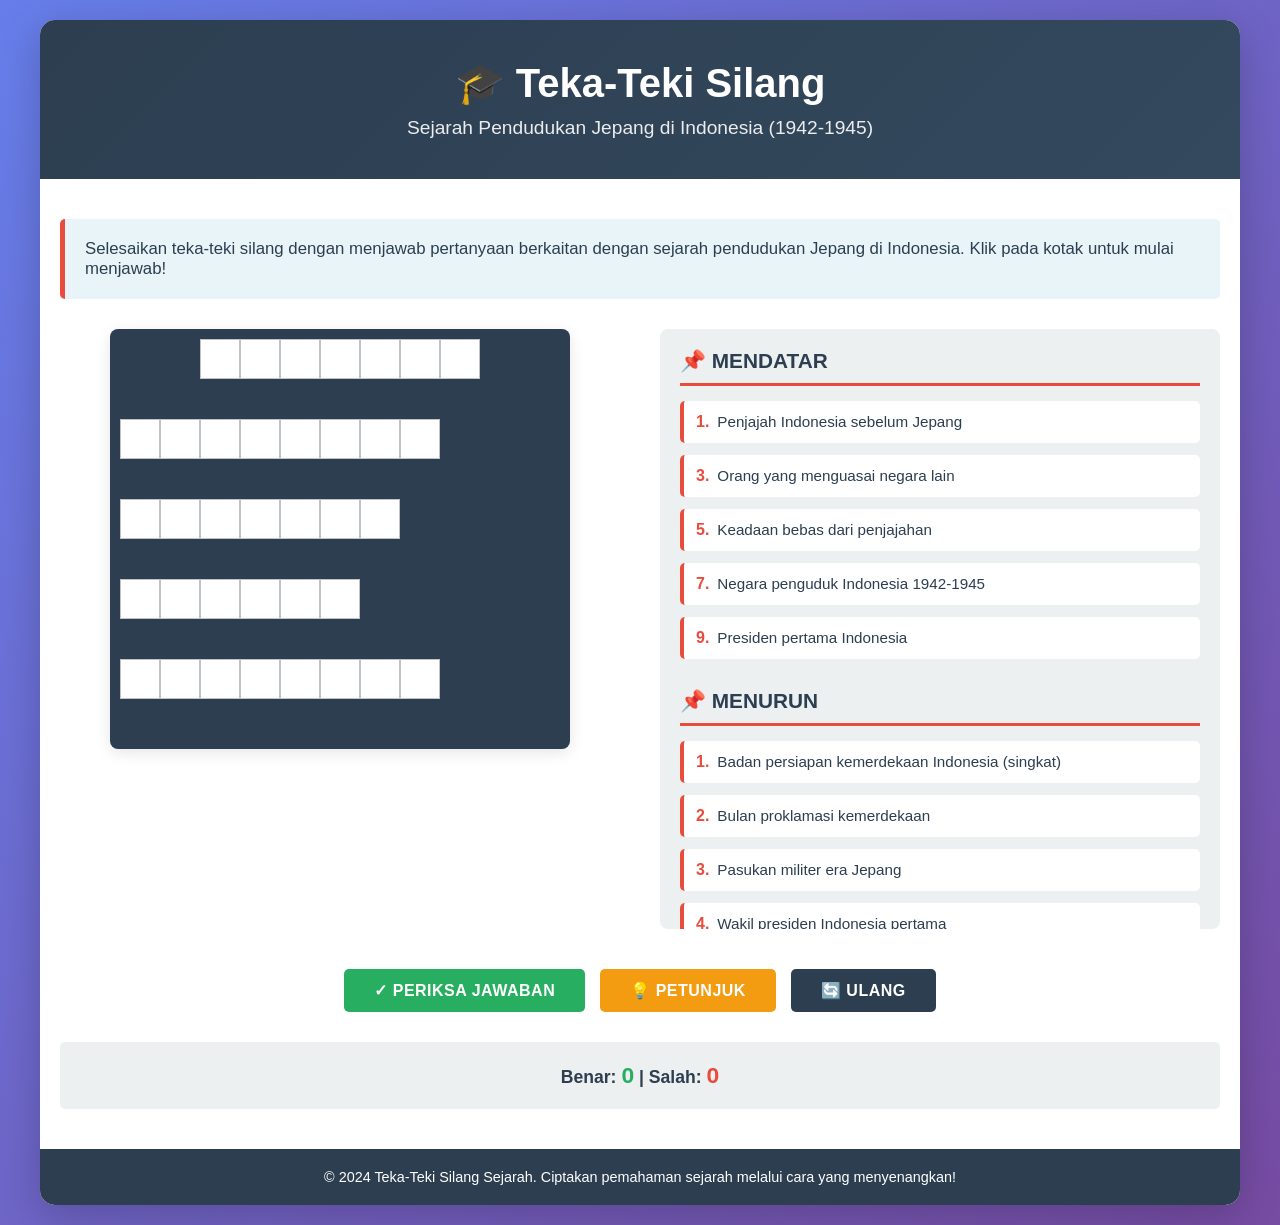
<file: index.html>
<!DOCTYPE html>
<html lang="id">
<head>
    <meta charset="UTF-8">
    <meta name="viewport" content="width=device-width, initial-scale=1.0">
    <title>Teka-Teki Silang - Sejarah Pendudukan Jepang di Indonesia</title>
    <link rel="stylesheet" href="style.css">
</head>
<body>
    <div class="container">
        <header>
            <h1>🎓 Teka-Teki Silang</h1>
            <p class="subtitle">Sejarah Pendudukan Jepang di Indonesia (1942-1945)</p>
        </header>

        <main>
            <div class="info-section">
                <p>Selesaikan teka-teki silang dengan menjawab pertanyaan berkaitan dengan sejarah pendudukan Jepang di Indonesia. Klik pada kotak untuk mulai menjawab!</p>
            </div>

            <div class="content-wrapper">
                <!-- Crossword Grid -->
                <div class="crossword-section">
                    <div class="crossword-grid" id="crosswordGrid"></div>
                </div>

                <!-- Clues Section -->
                <div class="clues-section">
                    <div class="clues-container">
                        <div class="clues-column">
                            <h3>📌 MENDATAR</h3>
                            <div id="acrossClues" class="clues-list"></div>
                        </div>
                        <div class="clues-column">
                            <h3>📌 MENURUN</h3>
                            <div id="downClues" class="clues-list"></div>
                        </div>
                    </div>
                </div>
            </div>

            <!-- Control Buttons -->
            <div class="controls">
                <button id="checkBtn" class="btn btn-primary">✓ Periksa Jawaban</button>
                <button id="hintBtn" class="btn btn-secondary">💡 Petunjuk</button>
                <button id="resetBtn" class="btn btn-reset">🔄 Ulang</button>
            </div>

            <!-- Feedback Section -->
            <div id="feedback" class="feedback"></div>

            <!-- Score Section -->
            <div class="score-section">
                <p>Benar: <span id="correctCount">0</span> | Salah: <span id="wrongCount">0</span></p>
            </div>
        </main>

        <footer>
            <p>&copy; 2024 Teka-Teki Silang Sejarah. Ciptakan pemahaman sejarah melalui cara yang menyenangkan!</p>
        </footer>
    </div>

    <script src="data.js"></script>
    <script src="script.js"></script>
</body>
</html>
</file>
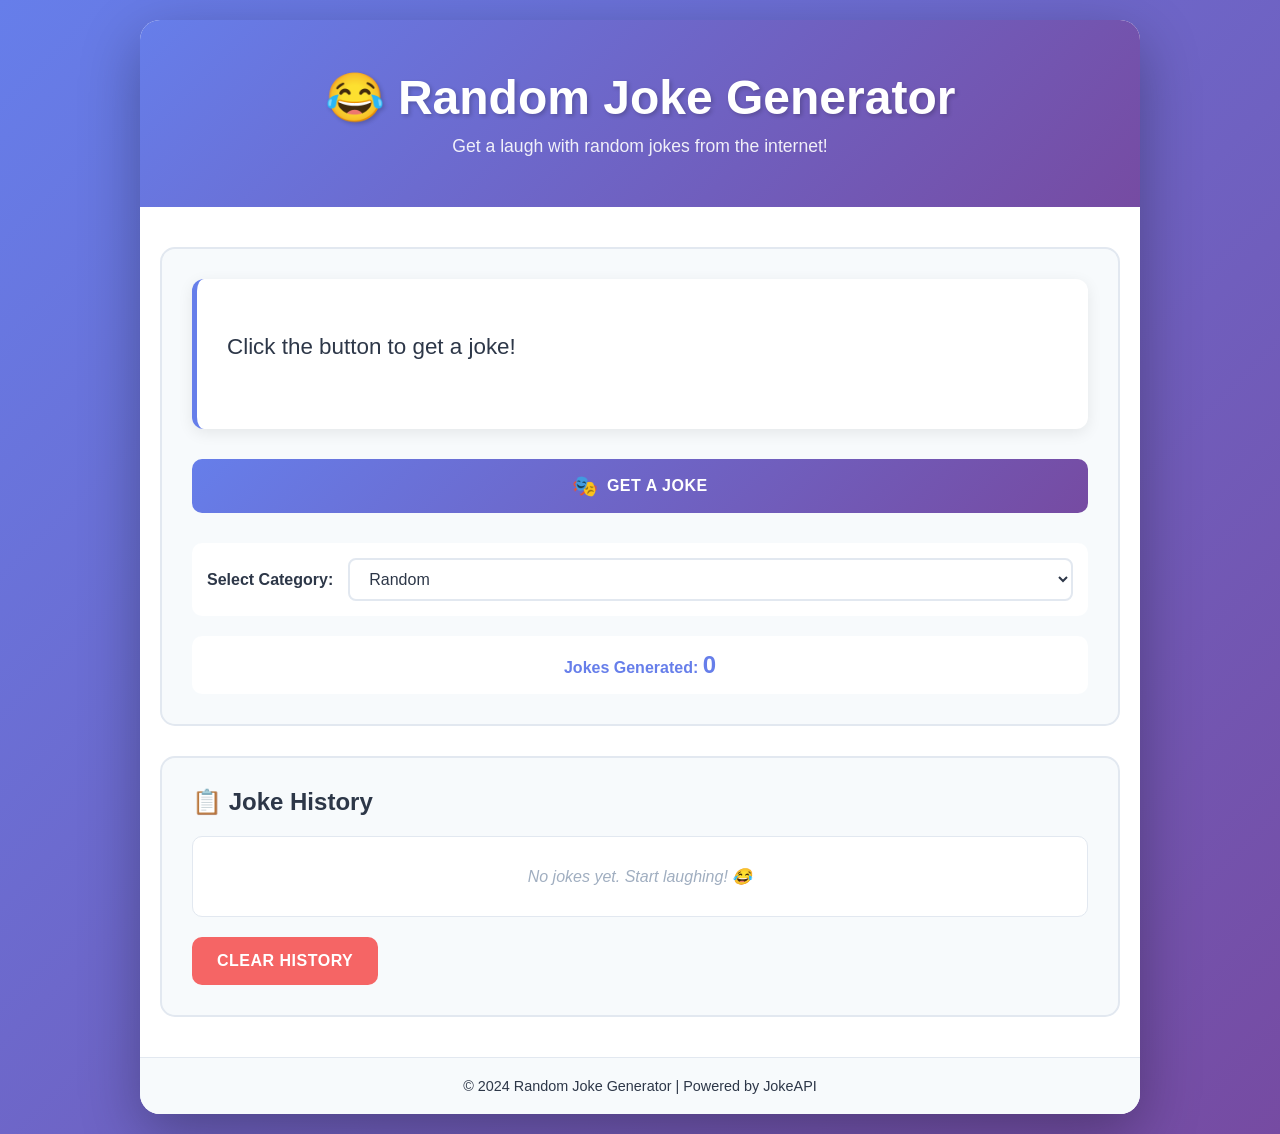
<file: joke-generator/index.html>
<!DOCTYPE html>
<html lang="en">
<head>
    <meta charset="UTF-8">
    <meta name="viewport" content="width=device-width, initial-scale=1.0">
    <title>Random Joke Generator</title>
    <link rel="stylesheet" href="style.css">
</head>
<body>
    <div class="container">
        <header>
            <h1>😂 Random Joke Generator</h1>
            <p class="subtitle">Get a laugh with random jokes from the internet!</p>
        </header>

        <main>
            <div class="joke-container">
                <div class="joke-display" id="jokeDisplay">
                    <p id="jokeText">Click the button to get a joke!</p>
                    <p id="jokeAnswer" class="joke-answer" style="display: none;"></p>
                </div>

                <div class="button-group">
                    <button id="getJokeBtn" class="btn btn-primary">
                        <span class="btn-icon">🎭</span> Get a Joke
                    </button>
                    <button id="revealBtn" class="btn btn-secondary" style="display: none;">
                        <span class="btn-icon">🎉</span> Reveal Answer
                    </button>
                    <button id="shareBtn" class="btn btn-share" style="display: none;">
                        <span class="btn-icon">📤</span> Share
                    </button>
                </div>

                <div class="joke-category">
                    <label for="categorySelect">Select Category:</label>
                    <select id="categorySelect">
                        <option value="random">Random</option>
                        <option value="programming">Programming</option>
                        <option value="knock-knock">Knock Knock</option>
                        <option value="general">General</option>
                    </select>
                </div>

                <div class="joke-stats">
                    <p>Jokes Generated: <span id="jokeCount">0</span></p>
                </div>
            </div>

            <div class="joke-history">
                <h2>📋 Joke History</h2>
                <div id="historyList" class="history-list"></div>
                <button id="clearHistoryBtn" class="btn btn-reset">Clear History</button>
            </div>
        </main>

        <div class="loading" id="loading" style="display: none;">
            <div class="spinner"></div>
            <p>Loading joke...</p>
        </div>

        <div class="error" id="errorMessage" style="display: none;"></div>

        <footer>
            <p>&copy; 2024 Random Joke Generator | Powered by JokeAPI</p>
        </footer>
    </div>

    <script src="script.js"></script>
</body>
</html>
</file>
<file: style.css>
* {
    margin: 0;
    padding: 0;
    box-sizing: border-box;
}

:root {
    --primary-color: #2c3e50;
    --secondary-color: #e74c3c;
    --success-color: #27ae60;
    --warning-color: #f39c12;
    --light-bg: #ecf0f1;
    --white: #ffffff;
    --border-color: #bdc3c7;
}

body {
    font-family: 'Segoe UI', Tahoma, Geneva, Verdana, sans-serif;
    background: linear-gradient(135deg, #667eea 0%, #764ba2 100%);
    min-height: 100vh;
    padding: 20px;
    color: var(--primary-color);
}

.container {
    max-width: 1200px;
    margin: 0 auto;
    background: var(--white);
    border-radius: 15px;
    box-shadow: 0 10px 40px rgba(0, 0, 0, 0.2);
    overflow: hidden;
}

/* Header */
header {
    background: linear-gradient(135deg, var(--primary-color) 0%, #34495e 100%);
    color: var(--white);
    padding: 40px 20px;
    text-align: center;
}

header h1 {
    font-size: 2.5em;
    margin-bottom: 10px;
    font-weight: 700;
}

.subtitle {
    font-size: 1.2em;
    opacity: 0.9;
}

/* Main Content */
main {
    padding: 40px 20px;
}

.info-section {
    background: #e8f4f8;
    border-left: 5px solid var(--secondary-color);
    padding: 20px;
    border-radius: 5px;
    margin-bottom: 30px;
    font-size: 1.05em;
}

.content-wrapper {
    display: grid;
    grid-template-columns: 1fr 1fr;
    gap: 40px;
    margin-bottom: 40px;
}

/* Crossword Grid */
.crossword-section {
    display: flex;
    justify-content: center;
    align-items: flex-start;
}

.crossword-grid {
    display: inline-grid;
    gap: 0;
    background: var(--primary-color);
    padding: 10px;
    border-radius: 8px;
    box-shadow: 0 4px 15px rgba(0, 0, 0, 0.1);
}

.cell {
    width: 40px;
    height: 40px;
    border: 1px solid var(--border-color);
    background: var(--white);
    display: flex;
    align-items: center;
    justify-content: center;
    position: relative;
    font-weight: bold;
    font-size: 18px;
    cursor: pointer;
    transition: all 0.3s ease;
}

.cell:hover {
    background: #f9f9f9;
    box-shadow: inset 0 0 5px rgba(0, 0, 0, 0.1);
}

.cell.black {
    background: var(--primary-color);
    cursor: default;
    border: 1px solid var(--primary-color);
}

.cell input {
    width: 100%;
    height: 100%;
    border: none;
    text-align: center;
    font-size: 18px;
    font-weight: bold;
    text-transform: uppercase;
    background: transparent;
    padding: 0;
    cursor: pointer;
    font-family: Arial, sans-serif;
}

.cell input:focus {
    outline: none;
    background: #fff3cd;
}

.cell.correct input {
    background: #d4edda;
    color: var(--success-color);
}

.cell.incorrect input {
    background: #f8d7da;
    color: var(--secondary-color);
}

.cell.active input {
    background: #cfe9f3;
}

.cell-number {
    position: absolute;
    top: 2px;
    left: 2px;
    font-size: 10px;
    font-weight: bold;
    color: var(--secondary-color);
    background: var(--white);
    width: 16px;
    height: 16px;
    display: flex;
    align-items: center;
    justify-content: center;
    border-radius: 2px;
}

/* Clues Section */
.clues-section {
    background: var(--light-bg);
    padding: 20px;
    border-radius: 8px;
    max-height: 600px;
    overflow-y: auto;
}

.clues-container {
    display: grid;
    grid-template-columns: 1fr;
    gap: 30px;
}

.clues-column h3 {
    color: var(--primary-color);
    margin-bottom: 15px;
    font-size: 1.3em;
    border-bottom: 3px solid var(--secondary-color);
    padding-bottom: 10px;
}

.clues-list {
    display: flex;
    flex-direction: column;
    gap: 12px;
}

.clue {
    background: var(--white);
    padding: 12px;
    border-radius: 5px;
    border-left: 4px solid var(--secondary-color);
    cursor: pointer;
    transition: all 0.3s ease;
}

.clue:hover {
    background: #f0f0f0;
    transform: translateX(5px);
}

.clue.active {
    background: #cfe9f3;
    border-left-color: var(--warning-color);
}

.clue-number {
    font-weight: bold;
    color: var(--secondary-color);
    margin-right: 8px;
}

.clue-text {
    font-size: 0.95em;
}

/* Controls */
.controls {
    display: flex;
    gap: 15px;
    justify-content: center;
    margin: 30px 0;
    flex-wrap: wrap;
}

.btn {
    padding: 12px 30px;
    font-size: 1em;
    border: none;
    border-radius: 5px;
    cursor: pointer;
    transition: all 0.3s ease;
    font-weight: 600;
    text-transform: uppercase;
    letter-spacing: 0.5px;
}

.btn-primary {
    background: var(--success-color);
    color: var(--white);
}

.btn-primary:hover {
    background: #229954;
    transform: translateY(-2px);
    box-shadow: 0 5px 15px rgba(39, 174, 96, 0.3);
}

.btn-secondary {
    background: var(--warning-color);
    color: var(--white);
}

.btn-secondary:hover {
    background: #e67e22;
    transform: translateY(-2px);
    box-shadow: 0 5px 15px rgba(243, 156, 18, 0.3);
}

.btn-reset {
    background: var(--primary-color);
    color: var(--white);
}

.btn-reset:hover {
    background: #1a252f;
    transform: translateY(-2px);
    box-shadow: 0 5px 15px rgba(44, 62, 80, 0.3);
}

/* Feedback */
.feedback {
    min-height: 50px;
    margin: 20px 0;
    padding: 15px;
    border-radius: 5px;
    text-align: center;
    font-weight: 600;
    display: none;
}

.feedback.success {
    display: block;
    background: #d4edda;
    color: var(--success-color);
    border: 1px solid var(--success-color);
}

.feedback.error {
    display: block;
    background: #f8d7da;
    color: var(--secondary-color);
    border: 1px solid var(--secondary-color);
}

.feedback.hint {
    display: block;
    background: #fff3cd;
    color: var(--warning-color);
    border: 1px solid var(--warning-color);
}

/* Score Section */
.score-section {
    text-align: center;
    padding: 20px;
    background: var(--light-bg);
    border-radius: 5px;
    font-size: 1.1em;
    font-weight: 600;
}

#correctCount {
    color: var(--success-color);
    font-size: 1.3em;
}

#wrongCount {
    color: var(--secondary-color);
    font-size: 1.3em;
}

/* Footer */
footer {
    background: var(--primary-color);
    color: var(--white);
    text-align: center;
    padding: 20px;
    font-size: 0.9em;
}

/* Scrollbar */
::-webkit-scrollbar {
    width: 8px;
}

::-webkit-scrollbar-track {
    background: var(--light-bg);
}

::-webkit-scrollbar-thumb {
    background: var(--secondary-color);
    border-radius: 4px;
}

::-webkit-scrollbar-thumb:hover {
    background: var(--primary-color);
}

/* Responsive */
@media (max-width: 1024px) {
    .content-wrapper {
        grid-template-columns: 1fr;
        gap: 30px;
    }

    header h1 {
        font-size: 2em;
    }

    .cell {
        width: 35px;
        height: 35px;
        font-size: 16px;
    }
}

@media (max-width: 768px) {
    main {
        padding: 20px;
    }

    header h1 {
        font-size: 1.8em;
    }

    .subtitle {
        font-size: 1em;
    }

    .cell {
        width: 30px;
        height: 30px;
        font-size: 14px;
    }

    .controls {
        gap: 10px;
    }

    .btn {
        padding: 10px 20px;
        font-size: 0.9em;
    }

    .clues-container {
        grid-template-columns: 1fr;
    }
}

@media (max-width: 480px) {
    .container {
        border-radius: 0;
    }

    header {
        padding: 20px 10px;
    }

    header h1 {
        font-size: 1.5em;
    }

    .subtitle {
        font-size: 0.9em;
    }

    main {
        padding: 15px;
    }

    .cell {
        width: 25px;
        height: 25px;
        font-size: 12px;
    }

    .cell-number {
        width: 12px;
        height: 12px;
        font-size: 8px;
    }

    .controls {
        flex-direction: column;
        gap: 10px;
    }

    .btn {
        width: 100%;
    }

    .content-wrapper {
        gap: 20px;
    }
}
</file>
<file: joke-generator/style.css>
* {
    margin: 0;
    padding: 0;
    box-sizing: border-box;
}

:root {
    --primary-color: #667eea;
    --secondary-color: #764ba2;
    --success-color: #48bb78;
    --warning-color: #f6ad55;
    --error-color: #f56565;
    --light-bg: #f7fafc;
    --white: #ffffff;
    --dark: #2d3748;
    --border-color: #e2e8f0;
}

body {
    font-family: 'Segoe UI', Tahoma, Geneva, Verdana, sans-serif;
    background: linear-gradient(135deg, var(--primary-color) 0%, var(--secondary-color) 100%);
    min-height: 100vh;
    padding: 20px;
    color: var(--dark);
}

.container {
    max-width: 1000px;
    margin: 0 auto;
    background: var(--white);
    border-radius: 20px;
    box-shadow: 0 20px 60px rgba(0, 0, 0, 0.3);
    overflow: hidden;
}

/* Header */
header {
    background: linear-gradient(135deg, var(--primary-color) 0%, var(--secondary-color) 100%);
    color: var(--white);
    padding: 50px 20px;
    text-align: center;
}

header h1 {
    font-size: 3em;
    margin-bottom: 10px;
    font-weight: 800;
    text-shadow: 2px 2px 4px rgba(0, 0, 0, 0.2);
}

.subtitle {
    font-size: 1.1em;
    opacity: 0.9;
}

/* Main Content */
main {
    padding: 40px 20px;
}

.joke-container {
    background: var(--light-bg);
    border-radius: 15px;
    padding: 30px;
    margin-bottom: 30px;
    border: 2px solid var(--border-color);
}

/* Joke Display */
.joke-display {
    background: var(--white);
    border-radius: 12px;
    padding: 30px;
    margin-bottom: 30px;
    min-height: 150px;
    display: flex;
    flex-direction: column;
    justify-content: center;
    box-shadow: 0 4px 15px rgba(0, 0, 0, 0.08);
    border-left: 5px solid var(--primary-color);
}

#jokeText {
    font-size: 1.4em;
    line-height: 1.6;
    color: var(--dark);
    font-weight: 500;
    margin-bottom: 15px;
}

.joke-answer {
    font-size: 1.2em;
    line-height: 1.5;
    color: var(--success-color);
    font-weight: 600;
    padding-top: 15px;
    border-top: 2px solid var(--border-color);
    margin-top: 15px;
}

/* Buttons */
.button-group {
    display: grid;
    grid-template-columns: repeat(auto-fit, minmax(200px, 1fr));
    gap: 15px;
    margin-bottom: 30px;
}

.btn {
    padding: 15px 25px;
    font-size: 1em;
    border: none;
    border-radius: 10px;
    cursor: pointer;
    transition: all 0.3s ease;
    font-weight: 600;
    display: flex;
    align-items: center;
    justify-content: center;
    gap: 8px;
    text-transform: uppercase;
    letter-spacing: 0.5px;
}

.btn-icon {
    font-size: 1.3em;
}

.btn-primary {
    background: linear-gradient(135deg, var(--primary-color), var(--secondary-color));
    color: var(--white);
}

.btn-primary:hover {
    transform: translateY(-3px);
    box-shadow: 0 10px 25px rgba(102, 126, 234, 0.4);
}

.btn-primary:active {
    transform: translateY(-1px);
}

.btn-secondary {
    background: var(--warning-color);
    color: var(--white);
}

.btn-secondary:hover {
    background: #ed8936;
    transform: translateY(-3px);
    box-shadow: 0 10px 25px rgba(246, 173, 85, 0.4);
}

.btn-share {
    background: var(--success-color);
    color: var(--white);
}

.btn-share:hover {
    background: #38a169;
    transform: translateY(-3px);
    box-shadow: 0 10px 25px rgba(72, 187, 120, 0.4);
}

.btn-reset {
    background: var(--error-color);
    color: var(--white);
}

.btn-reset:hover {
    background: #e53e3e;
    transform: translateY(-3px);
    box-shadow: 0 10px 25px rgba(245, 101, 101, 0.4);
}

.btn:disabled {
    opacity: 0.6;
    cursor: not-allowed;
    transform: none;
}

/* Category Select */
.joke-category {
    display: flex;
    align-items: center;
    gap: 15px;
    margin-bottom: 20px;
    padding: 15px;
    background: var(--white);
    border-radius: 10px;
}

.joke-category label {
    font-weight: 600;
    color: var(--dark);
    white-space: nowrap;
}

#categorySelect {
    flex: 1;
    padding: 10px 15px;
    border: 2px solid var(--border-color);
    border-radius: 8px;
    font-size: 1em;
    cursor: pointer;
    transition: all 0.3s ease;
    background: var(--white);
    color: var(--dark);
}

#categorySelect:hover {
    border-color: var(--primary-color);
}

#categorySelect:focus {
    outline: none;
    border-color: var(--primary-color);
    box-shadow: 0 0 0 3px rgba(102, 126, 234, 0.1);
}

/* Joke Stats */
.joke-stats {
    text-align: center;
    padding: 15px;
    background: var(--white);
    border-radius: 10px;
    font-weight: 600;
    color: var(--primary-color);
}

#jokeCount {
    font-size: 1.5em;
    font-weight: 800;
}

/* Joke History */
.joke-history {
    background: var(--light-bg);
    border-radius: 15px;
    padding: 30px;
    border: 2px solid var(--border-color);
}

.joke-history h2 {
    color: var(--dark);
    margin-bottom: 20px;
    font-size: 1.5em;
}

.history-list {
    max-height: 400px;
    overflow-y: auto;
    margin-bottom: 20px;
    background: var(--white);
    border-radius: 10px;
    border: 1px solid var(--border-color);
}

.history-item {
    padding: 15px;
    border-bottom: 1px solid var(--border-color);
    display: flex;
    justify-content: space-between;
    align-items: center;
    transition: all 0.3s ease;
}

.history-item:last-child {
    border-bottom: none;
}

.history-item:hover {
    background: var(--light-bg);
}

.history-text {
    flex: 1;
    font-size: 0.95em;
    color: var(--dark);
    line-height: 1.5;
}

.history-delete {
    background: var(--error-color);
    color: var(--white);
    border: none;
    border-radius: 5px;
    padding: 5px 10px;
    cursor: pointer;
    font-size: 0.8em;
    transition: all 0.3s ease;
    margin-left: 10px;
}

.history-delete:hover {
    background: #e53e3e;
}

.empty-history {
    text-align: center;
    padding: 30px;
    color: #a0aec0;
    font-style: italic;
}

/* Loading Spinner */
.loading {
    position: fixed;
    top: 0;
    left: 0;
    width: 100%;
    height: 100%;
    background: rgba(0, 0, 0, 0.5);
    display: flex;
    flex-direction: column;
    align-items: center;
    justify-content: center;
    z-index: 1000;
}

.spinner {
    width: 50px;
    height: 50px;
    border: 4px solid rgba(255, 255, 255, 0.3);
    border-top: 4px solid var(--white);
    border-radius: 50%;
    animation: spin 1s linear infinite;
}

@keyframes spin {
    0% { transform: rotate(0deg); }
    100% { transform: rotate(360deg); }
}

.loading p {
    color: var(--white);
    margin-top: 20px;
    font-size: 1.2em;
}

/* Error Message */
.error {
    background: #fed7d7;
    border: 2px solid var(--error-color);
    color: #c53030;
    padding: 20px;
    border-radius: 10px;
    margin-bottom: 20px;
    animation: slideDown 0.3s ease;
}

@keyframes slideDown {
    from {
        opacity: 0;
        transform: translateY(-20px);
    }
    to {
        opacity: 1;
        transform: translateY(0);
    }
}

/* Footer */
footer {
    background: var(--light-bg);
    color: var(--dark);
    text-align: center;
    padding: 20px;
    font-size: 0.9em;
    border-top: 1px solid var(--border-color);
}

/* Scrollbar */
::-webkit-scrollbar {
    width: 8px;
}

::-webkit-scrollbar-track {
    background: var(--light-bg);
}

::-webkit-scrollbar-thumb {
    background: var(--primary-color);
    border-radius: 4px;
}

::-webkit-scrollbar-thumb:hover {
    background: var(--secondary-color);
}

/* Responsive */
@media (max-width: 768px) {
    header h1 {
        font-size: 2em;
    }

    .subtitle {
        font-size: 1em;
    }

    main {
        padding: 20px;
    }

    .joke-container {
        padding: 20px;
    }

    .joke-display {
        padding: 20px;
        min-height: 120px;
    }

    #jokeText {
        font-size: 1.1em;
    }

    .button-group {
        grid-template-columns: 1fr;
    }

    .joke-history {
        padding: 20px;
    }

    .history-item {
        flex-direction: column;
        align-items: flex-start;
    }

    .history-delete {
        margin-left: 0;
        margin-top: 10px;
        align-self: flex-end;
    }
}

@media (max-width: 480px) {
    .container {
        border-radius: 10px;
    }

    header {
        padding: 30px 15px;
    }

    header h1 {
        font-size: 1.5em;
    }

    main {
        padding: 15px;
    }

    .joke-category {
        flex-direction: column;
        align-items: stretch;
    }

    .joke-category label {
        text-align: center;
    }

    #categorySelect {
        width: 100%;
    }
}
</file>
